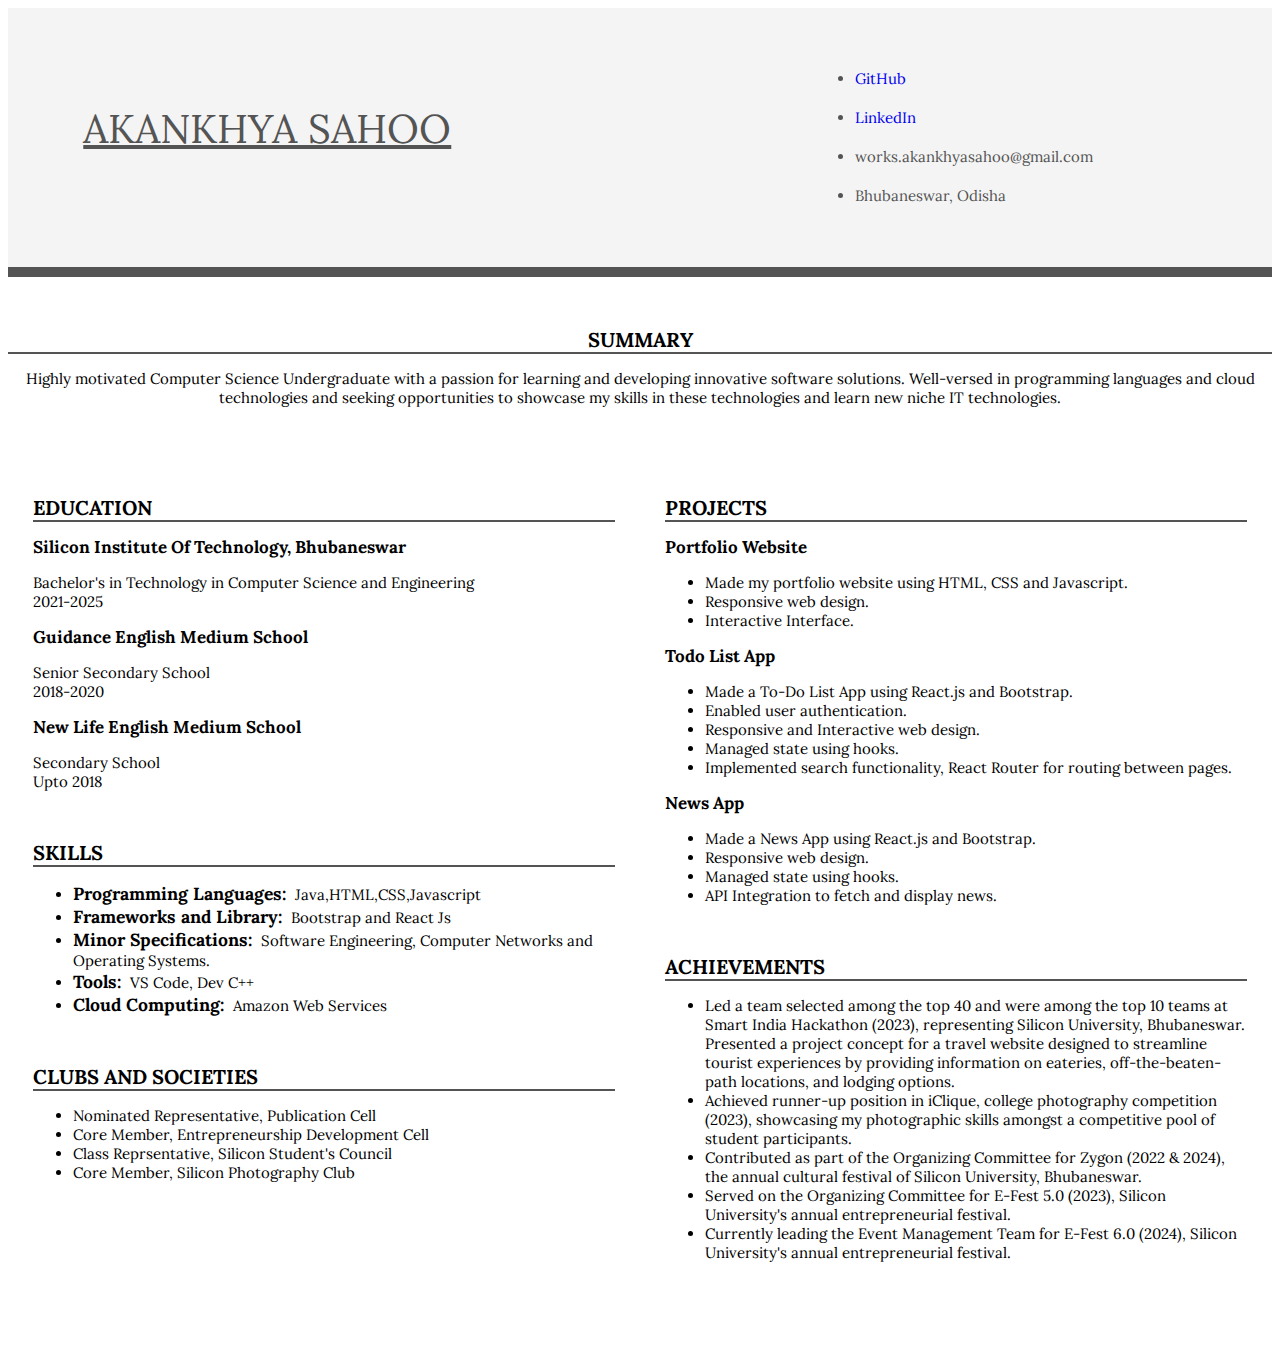
<file: index.html>
<!DOCTYPE html>
<html lang="en">

<head>
    <meta charset="UTF-8">
    <meta name="viewport" content="width=device-width, initial-scale=1.0">
    <title>Resume</title>
    <link rel="preconnect" href="https://fonts.googleapis.com">
    <link rel="preconnect" href="https://fonts.gstatic.com" crossorigin>
    <link href="https://fonts.googleapis.com/css2?family=Figtree&family=Lora&family=Rubik+Doodle+Shadow&display=swap"
        rel="stylesheet">
        <link rel="stylesheet" href="index.css">
</head>

<body>
    <div class="container">
        <div class="header">
            <div class="name">
                <p>
                    AKANKHYA
                    SAHOO
                </p>
            </div>
            <div class="contact">
                <ul>
                    <br>
                    <li><a href="https://github.com/Akankhya-Sahoo18">GitHub</a></li>
                    <br>
                    <li><a href="www.linkedin.com/in/akankhya-sahoo-954a421b5">LinkedIn</a></li>
                    <br>
                    <li>works.akankhyasahoo@gmail.com</li>
                    <br>
                    <li>Bhubaneswar, Odisha</li><br>
                </ul>
            </div>
        </div>
        <div class="mid">
            <h1>SUMMARY</h1>
            <p>Highly motivated Computer Science Undergraduate with a passion for learning and
                developing innovative software solutions. Well-versed in programming languages and cloud technologies
                and seeking opportunities to showcase my skills in these technologies and learn new niche IT
                technologies.</p>
        </div>
        <div class="main">
            <div class="left">
                <div class="edu">
                    <h1>EDUCATION</h1>
                    <h2>Silicon Institute Of Technology, Bhubaneswar</h2>
                    <p>Bachelor's in Technology in Computer Science and Engineering
                        <br>2021-2025
                    </p>
                    <h2>Guidance English Medium School</h2>
                    <p>Senior Secondary School
                        <br>2018-2020
                    </p>
                    <h2>New Life English Medium School</h2>
                    <p>Secondary School
                        <br>Upto 2018
                    </p>

                </div>
                <br>
                <div class="skills">
                    <h1>SKILLS</h1>
                    <ul>
                        <li>
                            <h3>Programming Languages:</h3>
                            <p>Java,HTML,CSS,Javascript</p>
                        </li>
                        <li>
                            <h3>Frameworks and Library:</h3>
                            <p>Bootstrap and React Js</p>
                        </li>
                        <li>
                            <h3>Minor Specifications:</h3>
                            <p>Software Engineering, Computer Networks and
                                Operating
                                Systems.</p>
                        </li>
                        <li>
                            <h3>Tools:</h3>
                            <p>VS Code, Dev C++</p>
                        </li>
                        <li>
                            <h3>Cloud Computing:</h3>
                            <p>Amazon Web Services</p>
                        </li>
                    </ul>
                </div>
                <br>
                <div class="clubs">
                    <h1>CLUBS AND SOCIETIES</h1>
                    <ul>
                        <li>Nominated Representative, Publication Cell</li>
                        <li>Core Member, Entrepreneurship Development Cell</li>
                        <li>Class Reprsentative, Silicon Student's Council</li>
                        <li>Core Member, Silicon Photography Club</li>
                    </ul>
                </div>
            </div>
            <div class="right">
                <div class="projects">
                    <h1>PROJECTS</h1>
                    <div class="project-1">
                        <h2>Portfolio Website</h2>
                        <ul>
                            <li>Made my portfolio website using HTML, CSS and Javascript.</li>
                            <li>Responsive web design.</li>
                            <li>Interactive Interface.</li>
                        </ul>
                    </div>
                    <div class="project-2">
                        <h2>Todo List App</h2>
                        <ul>
                            <li>Made a To-Do List App using React.js and Bootstrap.</li>
                            <li>Enabled user authentication.</li>
                            <li>Responsive and Interactive web design.</li>
                            <li>Managed state using hooks.</li>
                            <li>Implemented search functionality, React Router for routing between pages.</li>
                        </ul>
                    </div>
                    <div class="project-3">
                        <h2>News App</h2>
                        <ul>
                            <li>Made a News App using React.js and Bootstrap.</li>
                            <li>Responsive web design.</li>
                            <li>Managed state using hooks.</li>
                            <li>API Integration to fetch and display news.</li>
                        </ul>
                    </div>
                </div>
                <br>
                <div class="achieve">
                    <h1>ACHIEVEMENTS</h1>
                    <ul>
                        <li>Led a team selected among the top 40 and were among the top 10 teams at Smart India
                            Hackathon
                            (2023), representing Silicon University, Bhubaneswar. Presented a project concept for a
                            travel
                            website designed to streamline tourist experiences by providing information on eateries,
                            off-the-beaten-path locations, and lodging options.</li>
                        <li>Achieved runner-up position in iClique, college photography competition (2023), showcasing
                            my
                            photographic skills amongst a competitive pool of student participants.</li>
                        <li>Contributed as part of the Organizing Committee for Zygon (2022 & 2024), the annual cultural
                            festival of Silicon University, Bhubaneswar.</li>
                        <li>Served on the Organizing Committee for E-Fest 5.0 (2023), Silicon University's annual
                            entrepreneurial festival.</li>
                        <li>Currently leading the Event Management Team for E-Fest 6.0 (2024), Silicon University's
                            annual
                            entrepreneurial festival. </li>
                    </ul>
                </div>
            </div>
        </div>
    </div>

</body>

</html>
</file>
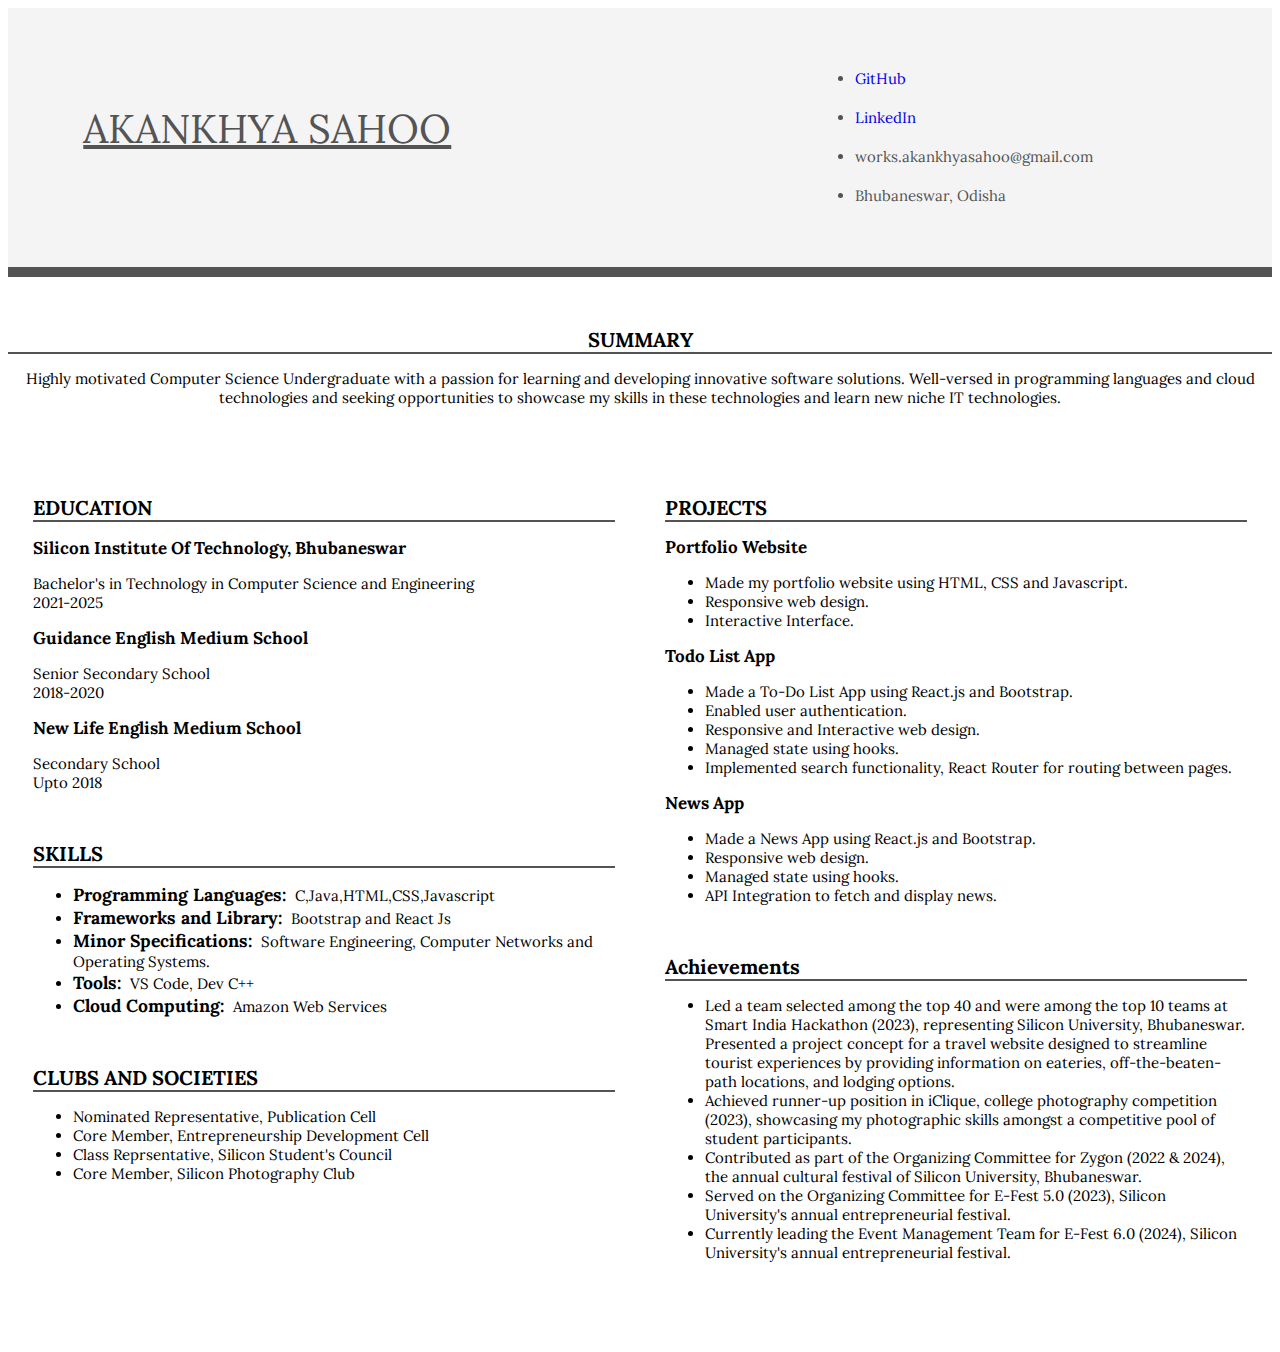
<file: resume.html>
<!DOCTYPE html>
<html lang="en">

<head>
    <meta charset="UTF-8">
    <meta name="viewport" content="width=device-width, initial-scale=1.0">
    <title>Resume</title>
    <link rel="preconnect" href="https://fonts.googleapis.com">
    <link rel="preconnect" href="https://fonts.gstatic.com" crossorigin>
    <link href="https://fonts.googleapis.com/css2?family=Figtree&family=Lora&family=Rubik+Doodle+Shadow&display=swap"
        rel="stylesheet">
        <link rel="stylesheet" href="index.css">
</head>

<body>
    <div class="container">
        <div class="header">
            <div class="name">
                <p>
                    AKANKHYA
                    SAHOO
                </p>
            </div>
            <div class="contact">
                <ul>
                    <br>
                    <li><a href="https://github.com/Akankhya-Sahoo18">GitHub</a></li>
                    <br>
                    <li><a href="www.linkedin.com/in/akankhya-sahoo-954a421b5">LinkedIn</a></li>
                    <br>
                    <li>works.akankhyasahoo@gmail.com</li>
                    <br>
                    <li>Bhubaneswar, Odisha</li></br>
                </ul>
            </div>
        </div>
        <div class="mid">
            <h1>SUMMARY</h1>
            <p>Highly motivated Computer Science Undergraduate with a passion for learning and
                developing innovative software solutions. Well-versed in programming languages and cloud technologies
                and seeking opportunities to showcase my skills in these technologies and learn new niche IT
                technologies.</p>
        </div>
        <div class="main">
            <div class="left">
                <div class="edu">
                    <h1>EDUCATION</h1>
                    <p>
                    <h2>Silicon Institute Of Technology, Bhubaneswar</h2>
                    <p>Bachelor's in Technology in Computer Science and Engineering
                        <br>2021-2025
                    </p>
                    </p>
                    <p>
                    <h2>Guidance English Medium School</h2>
                    <p>Senior Secondary School
                        <br>2018-2020
                    </p>
                    </p>
                    <p>
                    <h2>New Life English Medium School</h2>
                    <p>Secondary School
                        <br>Upto 2018
                    </p>

                </div>
                <br>
                <div class="skills">
                    <h1>SKILLS</h1>
                    <ul>
                        <li>
                            <h3>Programming Languages:</h3>
                            <p>C,Java,HTML,CSS,Javascript</p>
                        </li>
                        <li>
                            <h3>Frameworks and Library:</h3>
                            <p>Bootstrap and React Js</p>
                        </li>
                        <li>
                            <h3>Minor Specifications:</h3>
                            <p>Software Engineering, Computer Networks and
                                Operating
                                Systems.</p>
                        </li>
                        <li>
                            <h3>Tools:</h3>
                            <p>VS Code, Dev C++</p>
                        </li>
                        <li>
                            <h3>Cloud Computing:</h3>
                            <p>Amazon Web Services</p>
                        </li>
                    </ul>
                </div>
                <br>
                <div class="clubs">
                    <h1>CLUBS AND SOCIETIES</h1>
                    <ul>
                        <li>Nominated Representative, Publication Cell</li>
                        <li>Core Member, Entrepreneurship Development Cell</li>
                        <li>Class Reprsentative, Silicon Student's Council</li>
                        <li>Core Member, Silicon Photography Club</li>
                    </ul>
                </div>
            </div>
            <div class="right">
                <div class="projects">
                    <h1>PROJECTS</h1>
                    <div class="project-1">
                        <h2>Portfolio Website</h2>
                        <ul>
                            <li>Made my portfolio website using HTML, CSS and Javascript.</li>
                            <li>Responsive web design.</li>
                            <li>Interactive Interface.</li>
                        </ul>
                    </div>
                    <div class="project-2">
                        <h2>Todo List App</h2>
                        <ul>
                            <li>Made a To-Do List App using React.js and Bootstrap.</li>
                            <li>Enabled user authentication.</li>
                            <li>Responsive and Interactive web design.</li>
                            <li>Managed state using hooks.</li>
                            <li>Implemented search functionality, React Router for routing between pages.</li>
                        </ul>
                    </div>
                    <div class="project-3">
                        <h2>News App</h2>
                        <ul>
                            <li>Made a News App using React.js and Bootstrap.</li>
                            <li>Responsive web design.</li>
                            <li>Managed state using hooks.</li>
                            <li>API Integration to fetch and display news.</li>
                        </ul>
                    </div>
                </div>
                <br>
                <div class="achieve">
                    <h1>Achievements</h1>
                    <ul>
                        <li>Led a team selected among the top 40 and were among the top 10 teams at Smart India
                            Hackathon
                            (2023), representing Silicon University, Bhubaneswar. Presented a project concept for a
                            travel
                            website designed to streamline tourist experiences by providing information on eateries,
                            off-the-beaten-path locations, and lodging options.</li>
                        <li>Achieved runner-up position in iClique, college photography competition (2023), showcasing
                            my
                            photographic skills amongst a competitive pool of student participants.</li>
                        <li>Contributed as part of the Organizing Committee for Zygon (2022 & 2024), the annual cultural
                            festival of Silicon University, Bhubaneswar.</li>
                        <li>Served on the Organizing Committee for E-Fest 5.0 (2023), Silicon University's annual
                            entrepreneurial festival.</li>
                        <li>Currently leading the Event Management Team for E-Fest 6.0 (2024), Silicon University's
                            annual
                            entrepreneurial festival. </li>
                    </ul>
                </div>
            </div>
        </div>
    </div>

</body>

</html>
</file>
<file: index.css>
body {
    font-family: 'Lora', serif;
}

.header {
    display: flex;
    background-color: #f4f4f4;
    border-bottom: 10px solid #545454;
}

.name p {
    text-decoration: underline;
    color: #545454;
}

.contact li {
    color: #545454;
}

.contact a {
    text-decoration: none;
}

.mid {
    margin: 50px 0 50px 0;
}

.mid h1 {
    text-decoration: none;
    border-bottom: 2px solid #545454;
}


.main {
    margin-bottom: 50px;
    display: flex;
    flex-wrap: wrap;
}

.left,
.right,
.name,
.contact {
    flex: 1;
    padding: 2%;
}

.edu h1,
.skills h1,
.clubs h1,
.projects h1,
.achieve h1 {
    border-bottom: 2px solid #545454;
}



.skills h3 {
    display: inline;
}

.skills p {
    display: inline;
    margin-left: 5px;
}

@media only screen and (min-width: 768px) and (max-width: 2560px) {
    .container {
        width: 100%;
        height: auto;
    }

    .mid {
        text-align: center;
    }

    .contact li {
        font-size: 15px;
    }

    .skills ul,
    .class ul,
    .projects ul,
    .achieve ul,
    .clubs ul,
    .mid p,
    .edu p {
        font-size: 15px;
    }

    .name p {
        font-size: 40px;
        margin-left: 50px;
        margin-top: 70px;
    }

    .contact li {
        margin-left: 150px;
    }

    .edu h1,
    .skills h1,
    .clubs h1,
    .projects h1,
    .achieve h1,
    .mid h1 {
        font-size: 20px;
    }

    .edu h2,
    .projects h2 {
        font-size: 17px;
    }
}

@media screen and (max-width: 767px) {

    .header,
    .main {
        flex-direction: column;
    }

    .name p {
        font-size: 40px;
        text-align: center;
    }

    .mid p,
    .edu h2,
    .edu p {
        margin-left: 25px;
    }

    p,
    li {
        font-size: 12px;
    }

    .mid {
        text-align: left;
        margin-left: 10px;
    }

    .left,
    .right,
    .name,
    .contact {
        flex: none;
        width: 100%;
    }

    .container {
        width: 95%;
        height: auto;
    }

    .edu h1,
    .skills h1,
    .clubs h1,
    .projects h1,
    .achieve h1,
    .mid h1 {
        font-size: 20px;
    }

    .edu h2,
    .projects h2 {
        font-size: 15px;
    }
}
</file>
